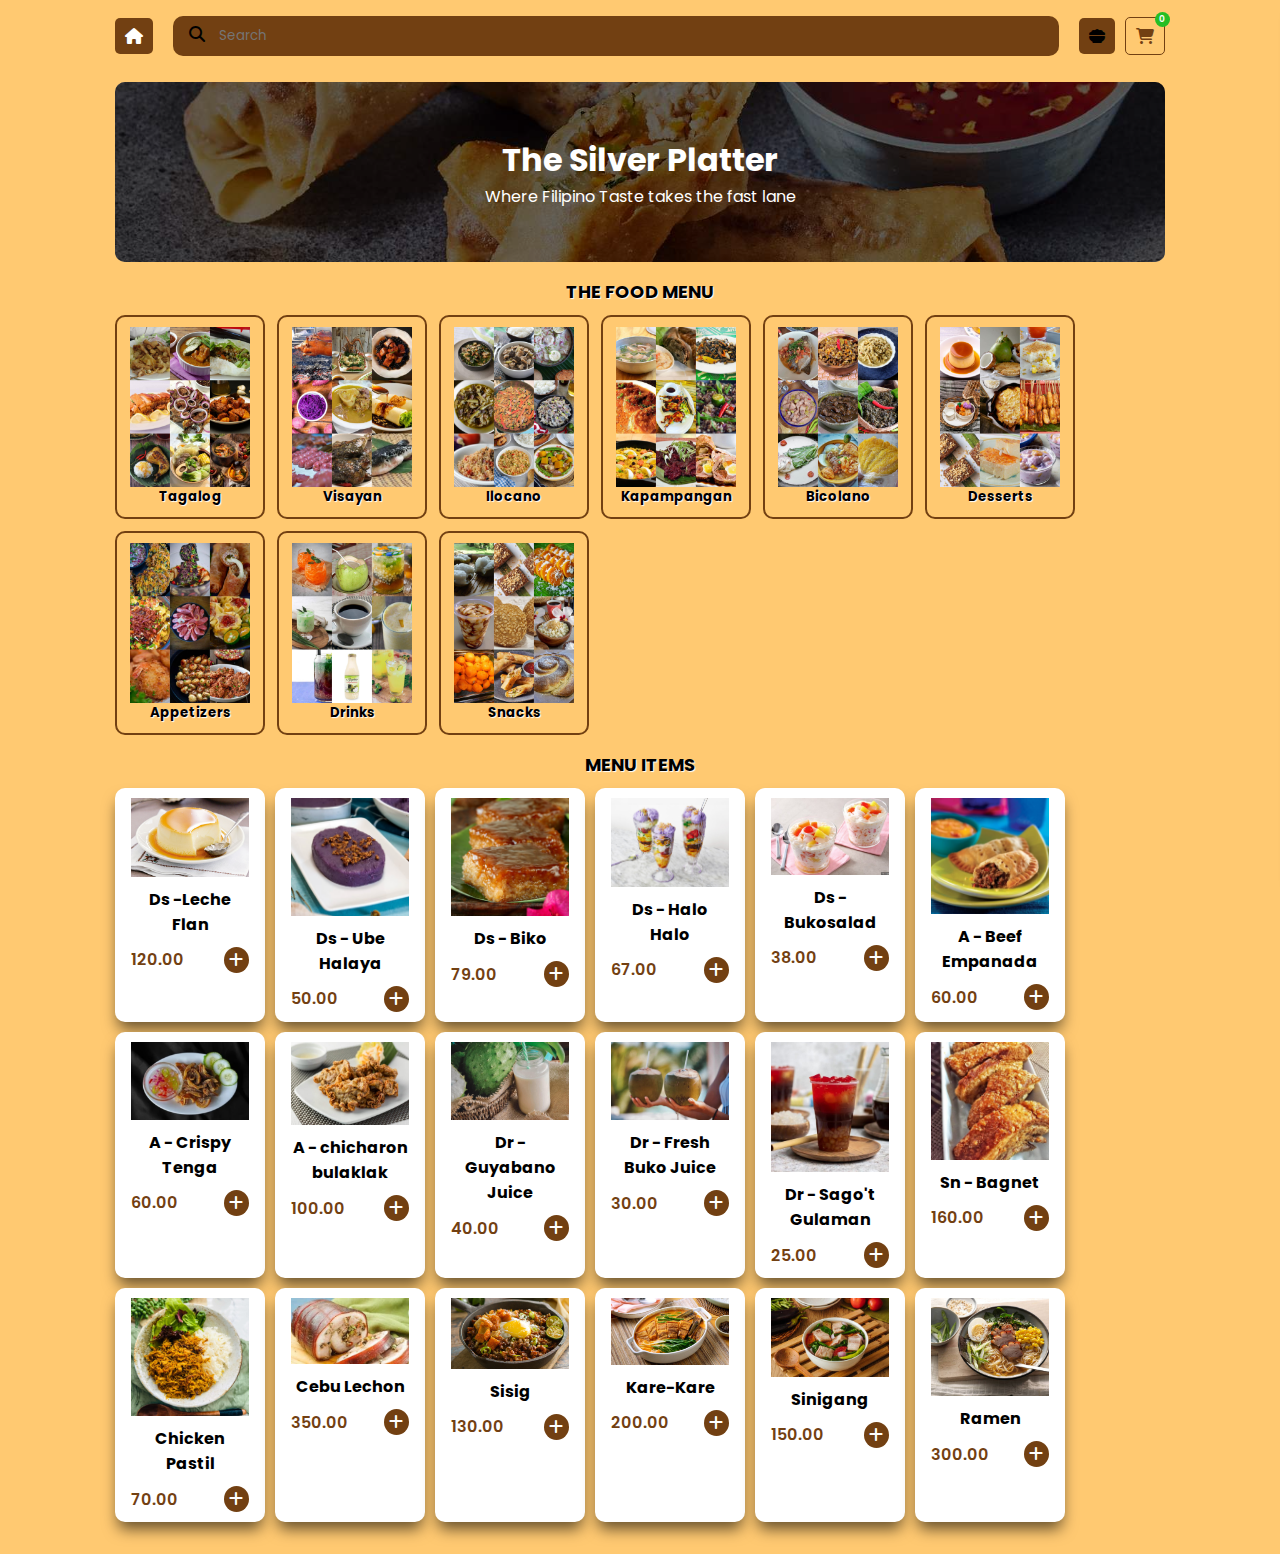
<file: index.html>
<!DOCTYPE html>
<html lang="en">
    <head>
        <meta charset="UTF-8">
        <meta http-equiv="X-UA-Compatible" content="IE=edge">
        <meta name="viewport" content="width=device-width, initial-scale=1.0"> 
        <title> The Silver Platter Menu</title>
        <link rel="stylesheet" href="menu.css"/>

        <link rel="stylesheet" href="https://cdnjs.cloudflare.com/ajax/libs/font-awesome/6.5.1/css/all.min.css">
    </head>
    <body>
        <header class="header">
            <nav class="header--menu">
                <div class="burger--icon">
                    <a href="Homepage.html">
                        <i class="fa-solid fa-house"></i>
                    </a>
                </div>
                <div class="search--box">
                    <i class="fa-solid fa-magnifying-glass"> </i>
                    <input type="text" placeholder="Search" />
                </div>
                <div class="menu--icons">
                    <i class="fa-solid fa-bowl-food"></i>
                    
                    <div class="cart-icon">
                    <i class="fa-solid fa-cart-shopping"></i>
                    <span>0</span>
                    </div>
                </div>
            </nav>
        </header>

        <!-- cover section -->
         <section class="cover">
         <div class="cover--overlay">
            <h1> The Silver Platter</h1>
            <span class="slogan">Where Filipino Taste takes the fast lane</span>
         </div>
         </section>

<main>
    <h2 class="section-heading"> The Food Menu</h2>
    <div class="menu--list">
        <div class="menu-item">
            <img src="images/tagalog.jpg" alt=""/> 
        <h5> Tagalog</h5>
        </div>
        <div class="menu-item">
            <img src="images/visayan.jpg" alt=""/> 
        <h5> Visayan</h5>
        </div>
        <div class="menu-item">
            <img src="images/ilocano.jpg" alt=""/> 
        <h5> Ilocano</h5>
        </div>
        <div class="menu-item">
            <img src="images/kapampangan.jpg" alt=""/> 
        <h5> Kapampangan</h5>
        </div>
        <div class="menu-item">
            <img src="images/bicolano.jpg" alt=""/> 
        <h5> Bicolano</h5>
        </div>
        <div class="menu-item">
            <img src="images/dessertss.jpg" alt=""/> 
        <h5> Desserts</h5>
        </div>
        <div class="menu-item">
            <img src="images/appetizer.jpg" alt=""/> 
        <h5> Appetizers</h5>
        </div>
        <div class="menu-item">
            <img src="images/drinks.jpg" alt=""/> 
        <h5> Drinks</h5>
        </div>
        <div class="menu-item">
            <img src="images/snacks.jpg" alt=""/> 
        <h5> Snacks</h5>
        </div>
        
        
    </div>

<!-- Card item section-->

<!-- We left at 16:41 time of the vid-->
<h2 class="section-heading"> Menu Items</h2>
<div class="class card--list">
    <div class="card">
        <img src="images/Lecheflan.jpeg" alt=""/>
        <h4 class="card--title"> Ds -Leche Flan </h4>

        <div class="card-price">
            <div class="price">120.00</div>
            <i class="fa-solid fa-plus add-to-cart"></i>
        </div>
    </div>

    <div class="card">
        <img src="menuitems/ubehalaya.jpg" alt=""/>
        <h4 class="card--title"> Ds - Ube Halaya </h4>

        <div class="card-price">
            <div class="price">50.00</div>
            <i class="fa-solid fa-plus add-to-cart"></i>
        </div>
    </div>

    <div class="card">
        <img src="menuitems/biko.jpg" alt=""/>
        <h4 class="card--title"> Ds - Biko </h4>

        <div class="card-price">
            <div class="price">79.00</div>
            <i class="fa-solid fa-plus add-to-cart"></i>
        </div>
    </div>

    <div class="card">
        <img src="images/Halohalo.jpg" alt=""/>
        <h4 class="card--title"> Ds - Halo Halo </h4>

        <div class="card-price">
            <div class="price">67.00</div>
            <i class="fa-solid fa-plus add-to-cart"></i>
        </div>
    </div>
    <div class="card">
        <img src="menuitems/bukosalad.jpg" alt=""/>
        <h4 class="card--title"> Ds - Bukosalad </h4>

        <div class="card-price">
            <div class="price">38.00</div>
            <i class="fa-solid fa-plus add-to-cart"></i>
        </div>
    </div>
    <div class="card">
        <img src="menuitems/beefempanada.jpg" alt=""/>
        <h4 class="card--title"> A - Beef Empanada </h4>

        <div class="card-price">
            <div class="price">60.00</div>
            <i class="fa-solid fa-plus add-to-cart"></i>
        </div>
    </div>
    <div class="card">
        <img src="menuitems/crispy tenga.jpg" alt=""/>
        <h4 class="card--title"> A - Crispy Tenga </h4>

        <div class="card-price">
            <div class="price">60.00</div>
            <i class="fa-solid fa-plus add-to-cart"></i>
        </div>
    </div>
    <div class="card">
        <img src="menuitems/chicharonbulaklak.jpg" alt=""/>
        <h4 class="card--title"> A - chicharon bulaklak </h4>

        <div class="card-price">
            <div class="price">100.00</div>
            <i class="fa-solid fa-plus add-to-cart"></i>
        </div>
    </div>
    <div class="card">
        <img src="menuitems/guyabanojuice.jpg" alt=""/>
        <h4 class="card--title"> Dr - Guyabano Juice </h4>

        <div class="card-price">
            <div class="price">40.00</div>
            <i class="fa-solid fa-plus add-to-cart"></i>
        </div>
    </div>
    
    
    <div class="card">
        <img src="menuitems/bukojuice.jpg" alt=""/>
        <h4 class="card--title"> Dr - Fresh Buko Juice </h4>

        <div class="card-price">
            <div class="price">30.00</div>
            <i class="fa-solid fa-plus add-to-cart"></i>
        </div>
    </div>
    <div class="card">
        <img src="menuitems/sago'tgulaman.jpg" alt=""/>
        <h4 class="card--title"> Dr - Sago't Gulaman </h4>

        <div class="card-price">
            <div class="price">25.00</div>
            <i class="fa-solid fa-plus add-to-cart"></i>
        </div>
    </div>
    <div class="card">
        <img src="menuitems/bagnet.jpg" alt=""/>
        <h4 class="card--title"> Sn - Bagnet </h4>

        <div class="card-price">
            <div class="price">160.00</div>
            <i class="fa-solid fa-plus add-to-cart"></i>
        </div>
    </div>
    <div class="card">
        <img src="menuitems/chicken-pastil.jpg" alt=""/>
        <h4 class="card--title"> Chicken Pastil </h4>

        <div class="card-price">
            <div class="price">70.00</div>
            <i class="fa-solid fa-plus add-to-cart"></i>
        </div>
    </div>
    <div class="card">
        <img src="menuitems/cebulechon.jpg" alt=""/>
        <h4 class="card--title"> Cebu Lechon </h4>

        <div class="card-price">
            <div class="price">350.00</div>
            <i class="fa-solid fa-plus add-to-cart"></i>
        </div>
    </div>
    <div class="card">
        <img src="menuitems/Red-Sisig.jpg" alt=""/>
        <h4 class="card--title"> Sisig </h4>

        <div class="card-price">
            <div class="price">130.00</div>
            <i class="fa-solid fa-plus add-to-cart"></i>
        </div>
    </div>
    <div class="card">
        <img src="menuitems/karekare.jpg" alt=""/>
        <h4 class="card--title"> Kare-Kare </h4>

        <div class="card-price">
            <div class="price">200.00</div>
            <i class="fa-solid fa-plus add-to-cart"></i>
        </div>
    </div>
    <div class="card">
        <img src="images/sinigang.jpg" alt=""/>
        <h4 class="card--title"> Sinigang </h4>

        <div class="card-price">
            <div class="price">150.00</div>
            <i class="fa-solid fa-plus add-to-cart"></i>
        </div>
    </div>
    <div class="card">
        <img src="menuitems/Ramen.jpg" alt=""/>
        <h4 class="card--title"> Ramen </h4>

        <div class="card-price">
            <div class="price">300.00</div>
            <i class="fa-solid fa-plus add-to-cart"></i>
        </div>
    </div>
</div>




<!-- Card sidebar section-->
    <div class="sidebar" id="sidebar">
        <div class="sidebar-close">
            <i class="fa-solid fa-close"></i>
        </div>
            <div class="cart-menu">
                <h3> My Cart</h3>
                <div class="cart-items">Cart Empty</div>
            </div>

    <div class="sidebar-footer">
        <div class="total-amount">
            <h5> Total </h5>
            <div class="cart-total">0.00</div>
        </div>
        <button class="Checkout-btn">Checkout</button>
    </div>      
    </div>


<!-- Checkout Form (Initially Hidden) -->
<div class="checkout-form-container" id="checkoutForm">
    <div class="checkout-form">
        <h3>Enter Information for Order Delivery </h3>
        <label for="customerName">Name:</label>
        <input type="text" id="customerName" placeholder="Enter your name" required>
        
        <label for="customerAddress">Address:</label>
        <input type="text" id="customerAddress" placeholder="Enter your address" required>
        
        <label for="customerContact">Contact Number:</label>
        <input type="tel" id="customerContact" placeholder="Enter your contact number" required>
        
        <button id="confirmPurchase" disabled>Confirm Purchase</button>
        <button id="cancelCheckout">Cancel</button>
    </div>
</div>

</main>

<script src="main.js"></script>
    </body>
</html>
</file>
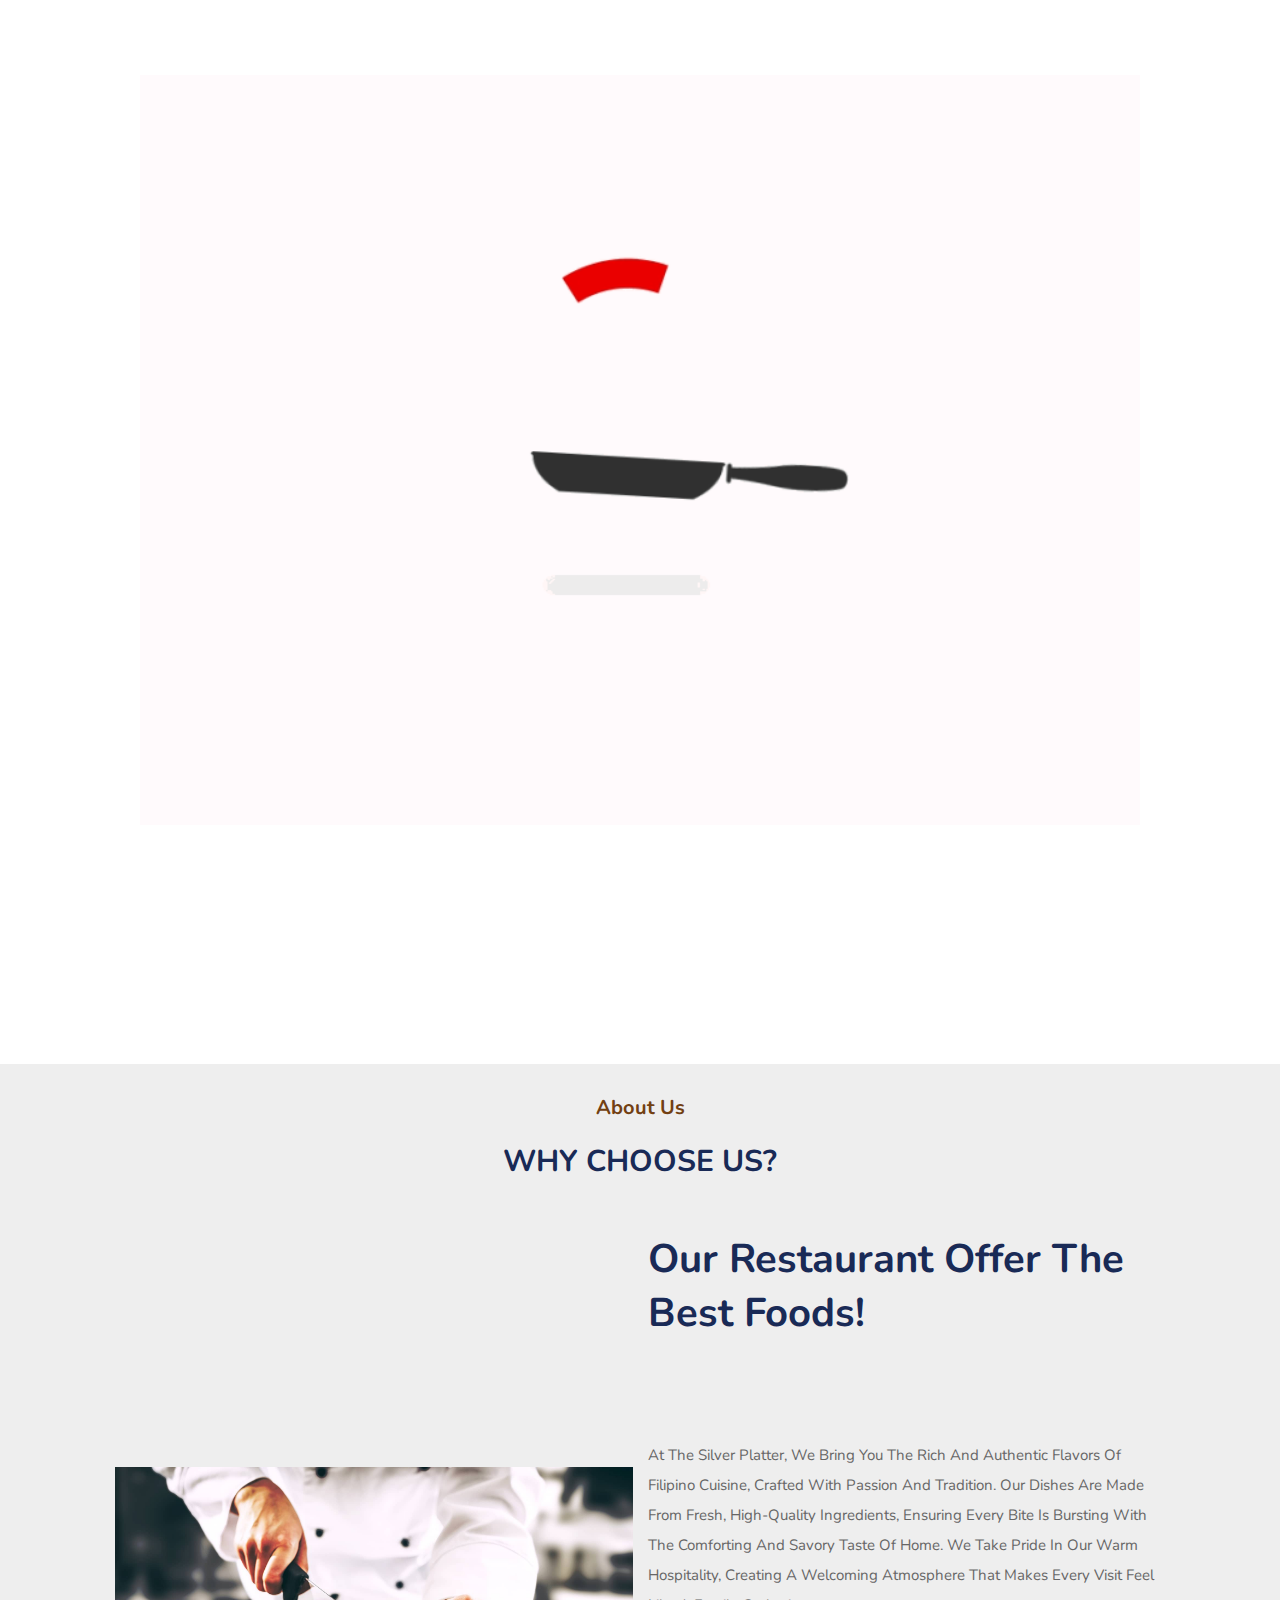
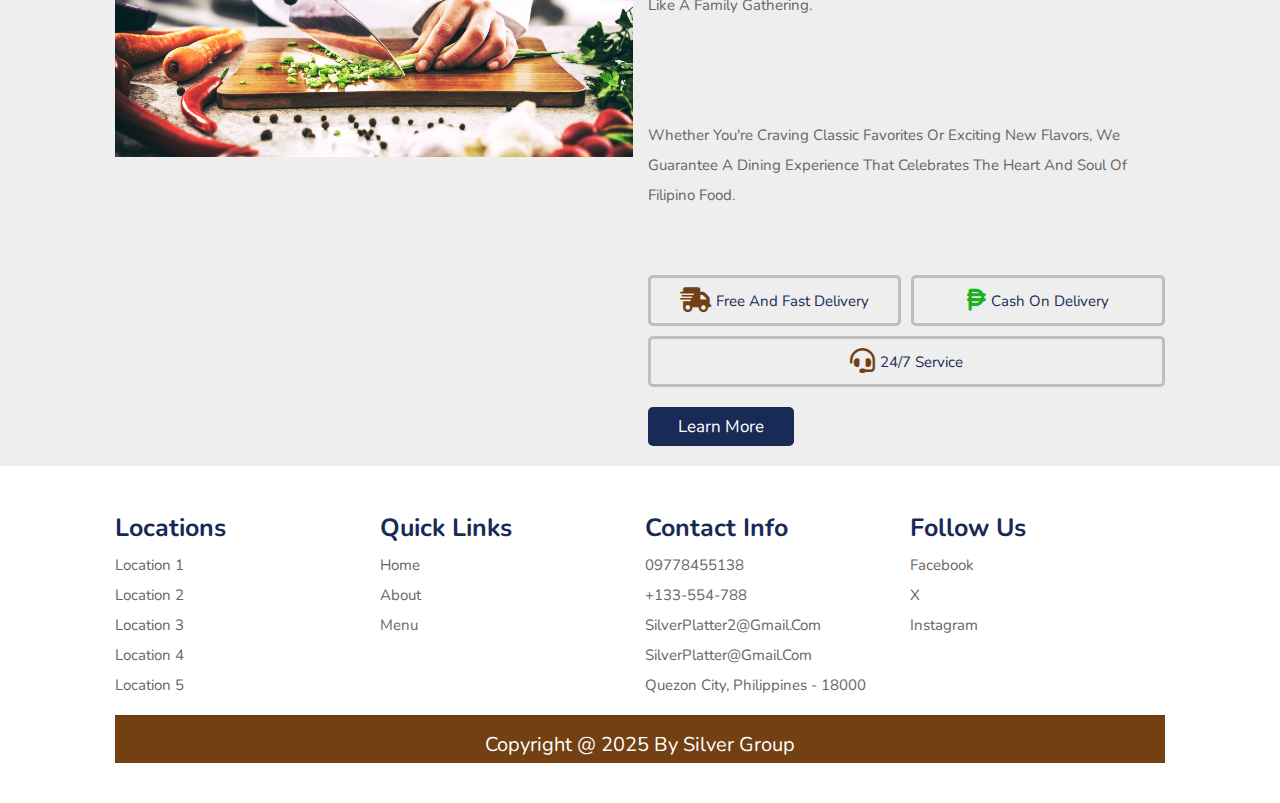
<file: Homepage.html>
<!DOCTYPE html>
<html lang="en">
    <head>
        <meta charset="UTF-8">
        <meta http-equiv="X-UA-Compatible" content="IE=edge">
        <meta name="viewport" content="width=device-width, initial-scale=1.0"> 
        <title> The Silver Platte Restaurant </title>

        <link rel="stylesheet" href="https://cdnjs.cloudflare.com/ajax/libs/font-awesome/6.5.1/css/all.min.css">

        
        <link rel="stylesheet" href="https://unpkg.com/swiper/swiper-bundle.min.css" />
       
       

        <link rel="stylesheet" href="homepage.css">
</head>

<body>

<header> 
    <a href="#" class="logo">
        <img src="images/silverplatterlogo.png" alt="The Silver Platter">
    </a>

<nav class="navbar">
    <a href="#home"> Home</a>
    <a href="#about"> About</a>
    <a href="index.html"> Menu</a>
</nav>
<div class="icons">
    <i class="fas fa-bars" id="menu-bars"> </i>
    <i class="fas fa-search" id="search-icon"> </i>
</div>
</header>

<!-- Header ending-->

<!-- search form-->
<form action="" id="search-form"> 
    <input type="search" placeholder="Search here..." name="" id="search-box">
    <label for="search-box" class="fas fa-search"> </label>  
   <i class="fas fa-times" id="close"></i>

</form>

<!-- Home section -->

<section class="home" id="home">
    

    <div class="swiper-container home-slider">

        <div class="swiper-wrapper  wrapper">

            <div class="swiper-slide slide">

                <div class="content">
                    <span> Welcome to the Silver Platter! </span>
                    <h3>  </h3>
                    <p> Where Filipino Taste takes the fast lane </p>
                    <a href="index.html" class="btn">Explore</a>
                </div>

          <div class="image"> 
            <img src="images/filipinofoods.jpg" alt="" width="500" height="300"> 
        </div> 
            </div>
       

        <div class="swiper-slide slide">

            <div class="content">
                <span> See our best tasting </span>
                <h3> Filipino Foods </h3>
                <p> We have the best offers for you </p>
                <a href="#" class="btn"> Order now</a>
            </div>

      <div class="image"> <img src="images/foreignfood.jpg" alt=""> 
    </div> 
        </div>

    
    <div class="swiper-slide slide">

        <div class="content">
            <span> We also Offer </span>
            <h3> diverse selection of Filipino Foods </h3>
            <p> To ease our customer's cravings </p>
            <a href="#" class="btn"> Order now</a>
        </div>

  <div class="image"> <img src="images/Pancit.jpg" alt=""> 
</div> 
    </div>

    </div>

    <div class="swiper-pagination"> </div>

    </div>
</section>


<!-- Home section end-->

<!-- dishes section starts-->

<!-- dishes section ends-->

<!--About section starts-->
<section class="about" id="about">

    <h3 class="sub-heading"> About us </h3>
    <h1 class="heading"> Why choose us? </h1>

    <div class="row">
        <div class="image">

            <img src="images/whyus.jpg" alt="">
        </div>

        <div class="content">

            <h3> Our Restaurant offer the best foods!  </h3>
            <p> At The Silver Platter, we bring you the rich and authentic flavors of Filipino cuisine, 
                crafted with passion and tradition. Our dishes are made from fresh, high-quality ingredients, 
                ensuring every bite is bursting with the comforting and savory taste of home. 
                We take pride in our warm hospitality, 
                creating a welcoming atmosphere that makes every visit feel like a family gathering.</p>
                <p> Whether you're craving classic favorites or exciting new flavors, 
                    we guarantee a dining experience that celebrates the heart and soul of Filipino food.</p>
                <div class="icons-container">
                    <div class="icons"> 
                        <i class="fas fa-shipping-fast"></i>
                        <span>Free and Fast Delivery</span>
                    </div>

                   
                        <div class="icons"> 
                            <i class="fa-solid fa-peso-sign" style="color: #1ab11a;"></i>
                            <span>Cash On Delivery</span>
                        </div>

                     
                            <div class="icons"> 
                                <i class="fas fa-headset"></i>
                                <span>24/7 service </span>
                            </div>
                </div>
                <a href="#" class="btn"> Learn more </a>
        </div>

    </div>







</section>


<!--Footer section Starts-->

<section class="footer">

    <div class="box-container">

        <div class="box">
            <h3> Locations </h3>
            <a href="#">Location 1</a>
            <a href="#">Location 2</a>
            <a href="#">Location 3</a>
            <a href="#">Location 4</a>
            <a href="#">Location 5</a>
        </div>

        <div class="box">
            <h3> Quick Links </h3>
            <a href="#home">Home</a>
            <a href="#about">About</a>
            <a href="index.html">Menu</a>
        </div>

        <div class="box">
            <h3> Contact Info </h3>
            <a href="#">09778455138</a>
            <a href="#">+133-554-788</a>
            <a href="#">SilverPlatter2@gmail.com</a>
            <a href="#">SilverPlatter@gmail.com</a>
            <a href="#">Quezon City, Philippines - 18000</a>
           
        </div>

        <div class="box">
            <h3> Follow us </h3>
            <a href="#">Facebook</a>
            <a href="#">X</a>
            <a href="#">Instagram</a>
           
        </div>

    </div>

    <div class="credit"> copyright @ 2025 by <span> Silver group</span></div>

</section>



<!--1:04:58-->
<!--Footer section Ends-->


<!-- Loader part -->
 <div class="loader-container">
    <img src="images/food loader.gif" alt="">
 </div>




<script src="https://unpkg.com/swiper/swiper-bundle.min.js"></script>

<script src="script.js"></script>


</body>
</html>
</file>
<file: menu.css>
@import url('https://fonts.googleapis.com/css2?family=Poppins:wght@300;400;500;600;700;800&display=swap');

:root{
    --primary-color:#724012;
    --decent-color: #724012;
    --accent-color: #fff;
    --secondary-color: rgb(37, 190, 37);
    --font-family: 'Poppins', sans-ser;
    --text-color: rgb(0, 0, 0);
}

*{
margin: 0;
padding: 0;
border: none;
outline: none;
text-decoration: none;
box-sizing: border-box;
font-family: var(--font-family);
}

body{
    background: #ffc971;
    padding: 0 9%;
}

.header{
    padding: 1rem 0;   
}
.header--menu{
    display: flex;
    justify-content: space-between;
    align-items: center;
    gap: 20px;
}
.burger--icon i{
    padding: 10px;
    background-color: var(--primary-color);
    color: var(--accent-color);
    border-radius: 5px;
    cursor: pointer;
}
.search--box{
    background-color: var(--decent-color);
    border-radius: 10px;
    flex: 1;
    align-items: center;
    padding: 0 1rem;
}
.serach--box i{
    color: var(--primary-color);
}
.search--box input{
    background: transparent;
    padding: 10px;
    width: 80%;
    color: var(--accent-color);
}
.menu--icons{
    display: flex;
    align-items: center;
    gap: 10px;
}

.menu--icons i{
    padding: 10px;
    border-radius: 5px;
    cursor: pointer;
    background: var(--decent-color);
}

.fa-cart-shopping{
    background: transparent !important;
    border: 1px solid var(--primary-color);
    color: var(--primary-color);
}

.cart-icon{
    position: relative;
}

.cart-icon span{
    background: var(--secondary-color);
    color: var(--accent-color);
    border-radius: 50%;
    width: 15px;
    height: 15px;
    font-size: 9px;
    display: flex;
    align-items: center;
    justify-content: center;
    font-weight: 600;
    position: absolute;
    right: -5px;
    top: -5px;
}

/* cover section */
.cover{
    background-image: url(images/lumpiang\ shanghai.jpg);
    background-size: cover;
    height: 20vh;
    background-position: center;
    border-radius: 10px;
    margin-top: 10px;
}
.cover--overlay{
    background: rgba(0, 0, 0, 0.6);
    height: 100%;
    color: var(--accent-color);
    display: flex;
    align-items: center;
    flex-direction: column;
    justify-content: center;
    border-radius: 10px;
}


/* section heading */
.section-heading{
    font-size: 18px;
    text-align: center;
    text-transform: uppercase;
    margin: 1rem 0 10px 0;
    color: var(--text-color);
    text-shadow: 1px 1px 1px var(--accent-color);
}

/* menu list */
.menu--list{
    display: flex;
    gap: 12px;
    flex-wrap: wrap;
}
.menu--list h5{
    text-shadow: 1px 1px 1px var(--accent-color);
}
.menu-item{
    width: 150px;
    display: flex;
    align-items: center;
    flex-direction: column;
    border: 2px solid var(--decent-color);
    padding: 10px 13px;
    border-radius: 10px;
    color: var(--text-color);
}
.menu-item img{
    width: 100%;
}

/* card list */
.card--list{
    display: flex;
    gap: 10px;
    flex-wrap: wrap;
    margin-bottom: 2rem;
}
.card{
    width: 150px;
    display: flex;
    align-items: center;
    flex-direction: column;
    gap: 10px;
    padding: 10px 1rem;
    border-radius: 10px;
    background: var(--accent-color);
    box-shadow: 0px 10px 15px -3px rgba(0, 0, 0, 0.6);
    text-align: center;
    color: var(--text-color);    
}
.card img{
    width: 100%;
}
.card-price{
    display: flex;
    align-items: center;
    width: 100%;
    justify-content: space-between;
}
.card-price .price{
    color: var(--primary-color);
    font-weight: 600;
}
.add-to-cart{
    background: var(--primary-color);
    color: var(--accent-color);
    border-radius: 50%;
    padding: 5px;
    cursor: pointer;
}
.add-to-cart:hover{
    color: var(--accent-color);
    box-shadow: rgba(0 0 0 / 30%) 0px 4px 4px, rgba(231, 236, 236) 0px 0px 0px 3px;
}

/* cart menu sidebar */
.sidebar{
    width: 300px;
height: 100%;
position: fixed;
top: 0;
/* right: 0; */
 right: -300px; 
background-color: var(--accent-color);
box-shadow: 4px 0 6px rgba(0, 0, 0, 0.1);
transition: right 0.3s ease-in-out;
z-index: 1000;
padding: 20px;
border-top-left-radius: 20px;
border-bottom-left-radius: 20px;
}
.sidebar.open{
right: 0;
}
.sidebar-close{
    position: absolute;
    right: 20px;
    top: 10px;
    cursor: pointer;
}
.cart-items{
    display: flex;
    flex-direction: column;
    gap: 10px;
    margin-top: 1rem;
}
.insividual-cart-items{
    display: flex;
    justify-content: space-between;
    padding: 10px 5px;
    border-radius: 5px;
    color: var(--text-color);
    border: 1px solid var(--decent-color);
}
.cart-items-price{
    color: var(--primary-color);
}
.sidebar-footer{
    position: absolute;
    bottom: 10px;
    width: 88%;
}
.total-amount{
    display: flex;
    align-items: center;
    justify-content: space-between;
    border: 2px solid var(--decent-color);
    border-radius: 5px;
    padding: 15px 10px;
}
.cart-total{
    font-size: 16px;
    color: var(--primary-color);
    font-weight: 500;
}
.Checkout-btn{
width: 100%;
margin-top: 2rem;
background: var(--secondary-color);
color: var(--accent-color);
border-radius: 5px;
cursor: pointer;
padding: 10px;
}
.remove-item{
    background: var(--primary-color);
    color: var(--accent-color);
    border-radius: 5px;
    padding: 2px 8px;
    cursor: pointer;
    margin-left: 5px;
}

.checkout-form-container {
    display: none;
    position: fixed;
    top: 0;
    left: 0;
    width: 100%;
    height: 100%;
    background: rgba(0, 0, 0, 0.5);
    align-items: center;
    justify-content: center;
}



.checkout-form {
    background: white;
    padding: 30px;
    border-radius: 10px;
    text-align: left;
    width: 410px; /* Increase width */
    max-width: 90%; /* Ensure responsiveness */
    font-size: 16px; /* Increase font size for better readability */
}

.checkout-form input {
    width: 100%;
    margin: 10px 0;
    padding: 8px;
}

#confirmPurchase:disabled {
    background: rgb(31, 207, 60);
    cursor: not-allowed;
}

#confirmPurchase {
    background: var(--secondary-color);
    color: rgb(255, 255, 255);
    border-radius: 5px;
}

#cancelCheckout {
    background: red;
    color: white;
    border-radius: 5px;
    margin-top: 15px; 
}
</file>
<file: homepage.css>
@import url('https://fonts.googleapis.com/css2?family=Nunito:wght@200;300;400;600;700;&display=swap');

:root{
    --green:#724012;
    --black:#192a56;
    --light-color:#666;
    --box-shadow:0 .5rem 1.5rem rgba(0,0,0,0.1);
}


*{
    font-family: 'Nunito', sans-serif;
    margin: 0; padding: 0;
    box-sizing: border-box;
    text-decoration: none; 
    outline: none; border: none;
    text-transform: capitalize;
    transition: all .2s linear;
}

html{
    font-size: 62.5%;
    overflow-x: hidden;
    scroll-padding-top: 5.5rem;
    scroll-behavior: smooth;
}

 section{
    padding: 2rem 9%;
    margin-bottom: 2rem;
 }

 section:nth-child(even){
    background: #eee;
 }

 section:not(:last-of-type) { /* More robust way to add spacing between sections */
    margin-bottom: 2rem; 
}

.btn{
    margin-top: 1rem;
    display: inline-block;
    font-size: 1.7rem;
    color: #fff;
    background: var(--black);
    border-radius: .5rem;
    cursor: pointer;
    padding: .8rem 3rem;
}

.btn:hover{
    background: var(--green);
    letter-spacing: .1rem;
     
}

.sub-heading{
    text-align: center;
    color: var(--green);
    font-size: 2rem;
    padding-top: 1rem;
}

.heading{
    text-align: center;
    color: var(--black);
    font-size: 3rem;
    padding-top: 2rem;
    text-transform: uppercase;
}


header{
    position: fixed;
    top: 0; left: 0; right: 0;
    background:#fff;
    padding:1rem 7%;
    display: flex;
    align-items: center;
    justify-content: space-between;
    z-index: 1000;
    box-shadow: var(--box-shadow);
}

.logo {
    display: flex;
    align-items: center;
    height: 100%; /* Ensures it aligns with the navbar */
}

.logo img {
    height: 70px; /* Adjust this for a larger logo */
    width: auto;  /* Maintains aspect ratio */
    max-height: 100px; /* Prevents it from overflowing */
    object-fit: contain; /* Ensures it stays within limits */
}

/* header .logo{
    color: var(--black);
    font-size: 2.5rem;
    font-weight: bolder;
}

header .logo i{
    color:var(--green);
}
*/

header .navbar a{
    font-size: 1.7rem;
    border-radius: .5rem;
    padding: 5rem 1.5rem;
    color:var(--light-color);
    justify-content: right;
}

header .navbar a.active,
header .navbar a:hover{
    color: #fff;
    background: var(--green);
}

header .icons i, header .icons a{
    cursor: pointer;
    margin-left: .5rem;
    height: 4.5rem;
    line-height: 4.5rem;
    width: 4.5rem;
    text-align: center;
    font-size: 1.7rem;
    color:var(--black);
    border-radius: 50%;
    background: #eee;
}

header .icons i:hover, header .icons a:hover{
  color: #fff;
  background: var(--green);
  transform: rotate(360deg);
}

header .icons #menu-bars{
    display: none;
}


#search-form{
    position: fixed;
    top: -110%; left: 0;
    height: 100%; width: 100%;
    z-index: 1000;
    background: rgba(0, 0, 0, .8);
    display: flex;
    align-items: center;
    justify-content: center;
    padding: 0 1rem;
}

#search-form.active{
    top: 0;
}

#search-form #search-box{
    width: 50rem;
    border-bottom: .1rem solid #fff;
    padding: 1rem 0;
    color: #fff;
    font-size: 3rem;
    text-transform: none;
    background: none;
}

#search-form #search-box::placeholder{
    color: #eee;
}

#search-form #search-box::-webkit-search-cancel-button{
    -webkit-appearance: none;
}

#search-form label{
    color: #fff;
    cursor: pointer;
    font-size: 3rem;
}

#search-form label:hover{
    color: var(--green);
}

#search-form #close{
    position: absolute;
    color: #fff;
    cursor: pointer;
    top: 2rem; right: 3rem;
    font-size: 5rem;
}

.home .home-slider .slide{
    display: flex;
    align-items: center;
    flex-wrap: wrap;
    gap: 2rem;
    padding-top: 20rem;
    padding-bottom: 30rem;
}

.home .home-slider .slide .content{
    flex:1 1 45rem;
}

.home .home-slider .slide .image{
    flex:1 1 45rem;
}

.home .home-slider .slide .image img{
    width: 100%;
}

.home .home-slider .slide .content span{
    color: var(--green);
    font-size: 2.5rem;
}

.home .home-slider .slide .content h3{
    color: var(--black);
    font-size: 7rem;
}

.home .home-slider .slide .content p{
    color: var(--light-color);
    font-size: 2.2rem;
    padding: 5rem 0;
    line-height: 1.5;
}

.swiper-pagination-bullet-active{
    background: var(--green);
}

.dishes .box-container{
    display: grid;
    grid-template-columns: repeat(auto-fit, minmax(28rem, 1fr));
    gap: 3rem;
}

.dishes .box-container .box{
    padding: 2.5rem;
    background: #fff;
    border-radius: .5rem;
    border: 1rem solid rgba(0,0,0,.2);
    box-shadow: var(--box-shadow);
    position: relative;
    overflow: hidden;
    text-align: center;
}

.dishes .box-container .box .fa-heart,
.dishes .box-container .box .fa-eye{
    position: absolute;
    top: 1.5rem;
    background: #eee;
    border-radius: 50%;
    height: 5rem;
    width: 5rem;
    line-height: 5rem;
    font-size: 2rem;
    color: var(--black);
}

.dishes .box-container .box .fa-heart:hover,
.dishes .box-container .box .fa-eye:hover{
    background: var(--green);
    color: #fff;
}

.dishes .box-container .box .fa-heart{
    right: -15rem;
}
.dishes .box-container .box .fa-eye{
    left: -15rem;
}

.dishes .box-container .box:hover .fa-heart{
    right: 1.5rem;
}
.dishes .box-container .box:hover .fa-eye{
    left: 1.5rem;
}

.dishes .box-container .box img{ 
    height: 17rem;
    margin: 1rem 0;
}

.dishes .box-container .box h3{
    color: var(--black);
    font-size: 2.5rem;
}

.dishes .box-container .box .stars{
    padding: 1rem 0;
}

.dishes .box-container .box .stars i{
    font-size: 1.7rem;
    color: var(--green);

}

.dishes .box-container .box span{
    color: var(--green);
    font-weight: bolder;
    margin-right: 1rem;
    font-size: 2.5rem;

}

.about .row{
    display: flex;
    flex-wrap: wrap;
    gap: 1.5rem;
    align-items: center;
}

.about .row .image{
    flex: 1 1 45rem;
}

.about .row .image img{
    width: 100%;
}

.about .row .content{
    flex: 1 1 45rem;
}

.about .row .content h3{
    color: var(--black);
    font-size: 4rem;
    padding: 5rem 0;
}

.about .row .content p{
    color: var(--light-color);
    font-size: 1.5rem;
    padding: 5rem 0;
    line-height: 2;
}

.about .row .content .icons-container{
   display: flex;
   gap: 1rem;
   flex-wrap: wrap;
   padding: 1rem 0;
   margin-top: .5rem;
}

.about .row .content .icons-container .icons{
    background: #eee;
    border-radius: .5rem;
    border: 0.3rem solid rgba(0,0,0,.2);
    display: flex;
    align-items: center;
    justify-content: center;
    gap: 0.5rem;
    flex: 17 17 17rem;
    padding: 1rem ;
}

.about .row .content .icons-container .icons i{
    font-size: 2.5rem;
    color: var(--green);
}

.about .row .content .icons-container .icons span{
    font-size: 1.5rem;
    color: var(--black);
}

.menu .box-container{
    display: grid;
    grid-template-columns: repeat(auto-fit, minmax(30rem, 1fr));
    gap: 1.5rem;
}

.menu .box-container .box{
    background: #fff;
    border: 1rem solid rgba(0,0,0,.2);
    border-radius: .5rem;
    box-shadow: var(--box-shadow);
}

.menu .box-container .box .image{
    height: 25rem;
    width: 100%;
    padding: 1.5rem;
    overflow: hidden;
    position: relative;
}

.menu .box-container .box .image img{
    height: 100%;
    width: 100%;
    border-radius: .5rem;
    object-fit: cover;
}


.menu .box-container .box .image .fa-heart{
    position: absolute;
    top: 2.5rem; right: 2.5rem;
    height: 5rem;
    width: 5rem;
    line-height: 5rem;
    text-align: center;
    font-size: 2rem;
    background:#fff;
    border-radius: 50%;
    color: var(--black);
}

.menu .box-container .box .image .fa-heart:hover{
    background-color: var(--green);
    color: var(--black);
}

.menu .box-container .box .content{
    padding: 2rem;
    padding-top: 0;
}

.menu .box-container .box .content .stars{
    padding-bottom: 1rem;
}

.menu .box-container .box .content i{
    font-size: 1.7rem;
    color: var(--green);
}

.menu .box-container .box .content h3{
    color: var(--black);
    font-size: 2.5rem;
}

.menu .box-container .box .content p{
    color: var(--light-color);
    font-size: 1.6rem;
    padding: .5rem 0;
    line-height: 1.5;
}

.menu .box-container .box .content .price{
color: var(--green);
margin-left: 1rem;
font-size: 2.5rem;
}


.review .slide{
    padding: 4rem;
    box-shadow: var(--box-shadow);
    border: .1rem solid rgba(0,0,0,.2);
    border-radius: .5rem;
    position: relative;
}

.review .slide .fa-quote-right{
    position: absolute;
    top: 2rem; right: 2rem;
    font-size: 3rem;
    color: #ccc;
}


.review .slide .user{
    display: flex;
    gap: 1.5rem;
    align-items: center;
    padding-bottom: 1.5rem;

}

.review .slide .user img{
    height: 7rem;
    width: 7rem;
    border-radius: 50%;
    object-fit: cover;
}

.review .slide .user h3{
    color: var(--black);
    font-size: 1.5rem;
    padding-bottom: .5rem;
}

.review .slide .user i{
    font-size: 1.5rem;
    color: var(--green);
}

.review .slide p{
    font-size: 1.5rem;
    line-height: 1.8;
    color: var(--light-color);
    text-align: justify;
}

.order form{
    width: 90rem;
    border-radius: .5rem;
    box-shadow: var(--box-shadow);
    border: .1rem solid rgba(0,0,0,.2);
    background: #fff;
    padding: 1.5rem;
    margin: 0 auto;
}

.order form .inputBox{
    display: flex;
    flex-wrap: wrap;
    justify-content: space-between;
}

.order form .inputBox .input{
    width: 49%;
}

.order form .inputBox .input span{
    display: block;
    padding: .5rem 0;
    font-size: 1.5rem;
    color: var(--light-color);
}

.order form .inputBox .input input,
.order form .inputBox .input textarea{
    background: #eee;
    border-radius: .5rem;
    padding: 1rem;
    font-size: 1.6rem;
    color: var(--black);
    text-transform: none;
    margin-bottom: 1rem;
    width: 100%;
}

.order form .inputBox .input input:focus,
.order form .inputBox .input textarea:focus{
    border: .1rem solid var(--green);
}

.order form .inputBox .input textarea{
    height: 20rem;
    resize: none;
}

.order form .btn{
   
    margin-top: 0;
}


.footer .box-container{
    display: grid;
    grid-template-columns: repeat(auto-fit, minmax(25rem, 1fr));
    gap: 1rem;

}

.footer .box-container .box h3{
    padding: .5rem 0;
    font-size: 2.5rem;
    color: var(--black);
}


.footer .box-container .box a{
    display: block;
    padding: .5rem 0;
    font-size: 1.5rem;
    color: var(--light-color);
}


.footer .box-container .box a:hover{
    color: var(--green);
    text-decoration: underline;
}

.footer .credit{
    text-align: center;
    border-top: .1rem solid rgba(0,0,0,0.1);
    font-size: 2rem;
    color: #fff;
    padding: .5rem;
    padding-top: 1.5rem;
    margin-top: 1.5rem;
    background: #724012;
}

.footer .credit span{
    color: #fff;
}

.loader-container{
    position: fixed;
    top: 0; left: 0;
    height: 100%;
    width: 100%;
    z-index: 9999;
    background: #fff;
    display: flex;
    align-items: center;
    justify-content: center;
}

.loader-container img{
    width: 100rem;
}

.loader-container.hidden {
    display: none;
}



/* media queries */

@media (max-width:991px){
    html{
        font-size: 55%;
    }

    header{
        padding: 1rem 2rem;
    }

    section{
        padding: 2rem;
    }
}

@media (max-width:768px){
    header .icons #menu-bars{
        display: inline-block;
    }

    header .navbar{
        position: absolute;
        top: 100%; left: 0; right: 0;
        background: #fff;
        border-top: .1rem solid rgba(0,0,0,.2);
        border-bottom: .1rem solid rgba(0,0,0,.2);
        padding: 1rem;
        clip-path: polygon(0 0, 100% 0, 100% 0, 0 0);
    }

    header .navbar.active{
        clip-path: polygon(0 0, 100% 0, 100% 100%, 0% 100%);
    }

    header .navbar a{
        display: block;
        padding: 1.4rem;
        margin: 1rem;
        font-size:  2rem;
        background: #eee;
    }
    #search-form #search-box{
        width: 90%;
        margin: 0 1rem;
    }

    .home .home-slider .slide .content h3{
        font-size: 5rem;
    }
}

@media (max-width:450px){
    html{
        font-size: 50%;
    }

    .dishes .box-container .box img{ 
        height: auto;
        width: 100%;
    }
    .order form .inputBox .input{
        width: 100%;
    }

}
</file>
